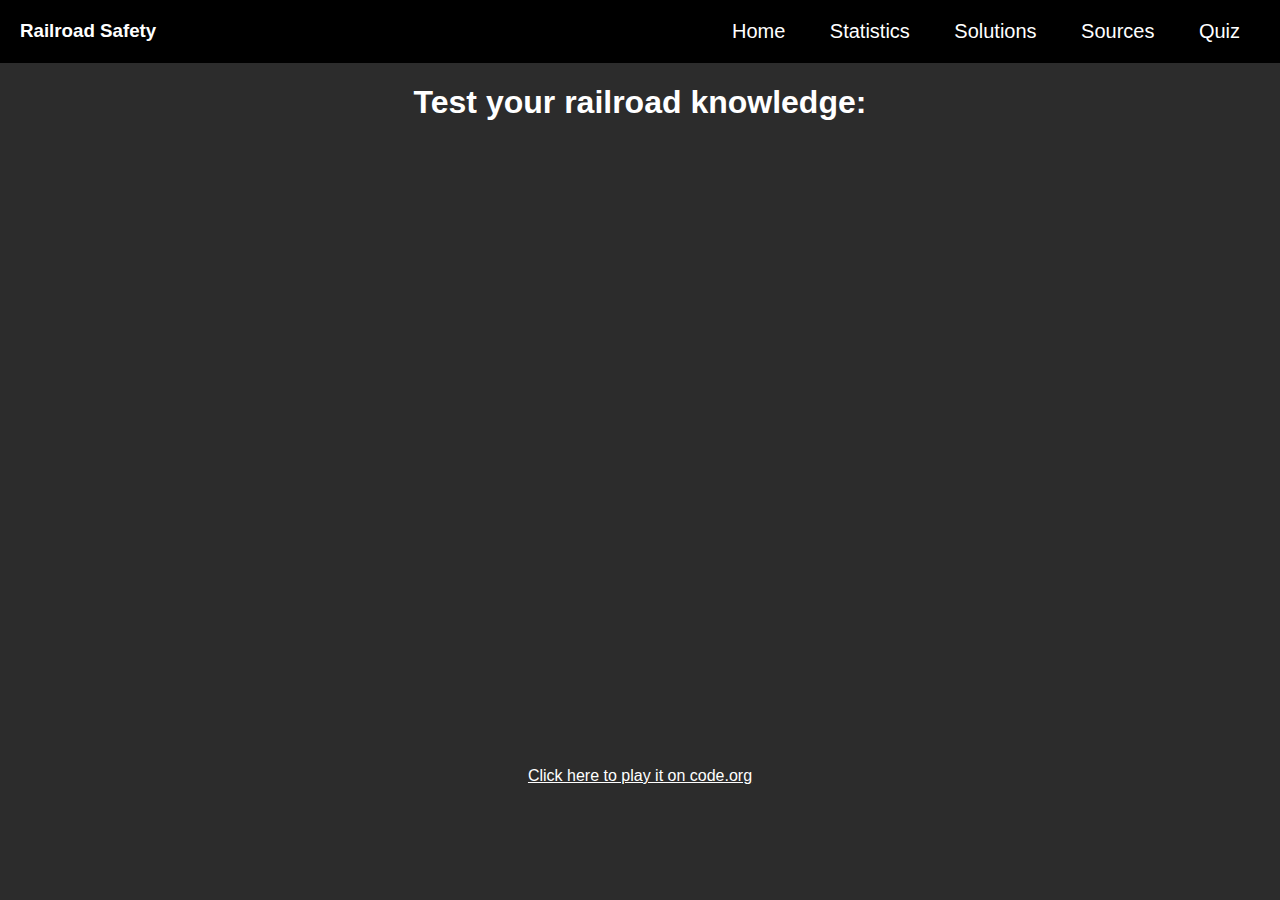
<file: quiz.html>
<!DOCTYPE html>
<html lang="en">
<head>
    <meta charset="UTF-8">
    <meta http-equiv="X-UA-Compatible" content="IE=edge">
    <meta name="viewport" content="width=device-width, initial-scale=1.0">
    <!--<link rel="stylesheet" href="./secondary.css">-->
    <link rel="stylesheet" href="./index.css">
    <title>Quiz</title>
    <style ></style>
</head>
<header id = "header">
    <div id = 'headerdiv'>
        <h3 class="heading">Railroad Safety</h3>
        <nav id = "nav1">
            <a class="nav-link" href="./index.html">Home</a>
            <a class="nav-link" href="./stats.html">Statistics</a>
            <a class="nav-link" href="./solutions.html">Solutions</a>
            <a class="nav-link" href="./sources.html">Sources</a>
            <a class="nav-link" href="./quiz.html">Quiz</a>
        </nav>
    </div>
</header>
<body>
    <center><h1>Test your railroad knowledge:</h1></center>
    <center><iframe width="392" height="620" style="border: 0px;" src="https://studio.code.org/projects/applab/aQBBNpIGIfeSzqH4Rq4XTTfgWYSyS2dTx1AYjm0J_vo/embed" title="Railroad Safety Quiz"></iframe></center>
    <center><a href="https://studio.code.org/projects/applab/aQBBNpIGIfeSzqH4Rq4XTTfgWYSyS2dTx1AYjm0J_vo" target="_blank">Click here to play it on code.org</a></center>
</body>
</html>
</file>
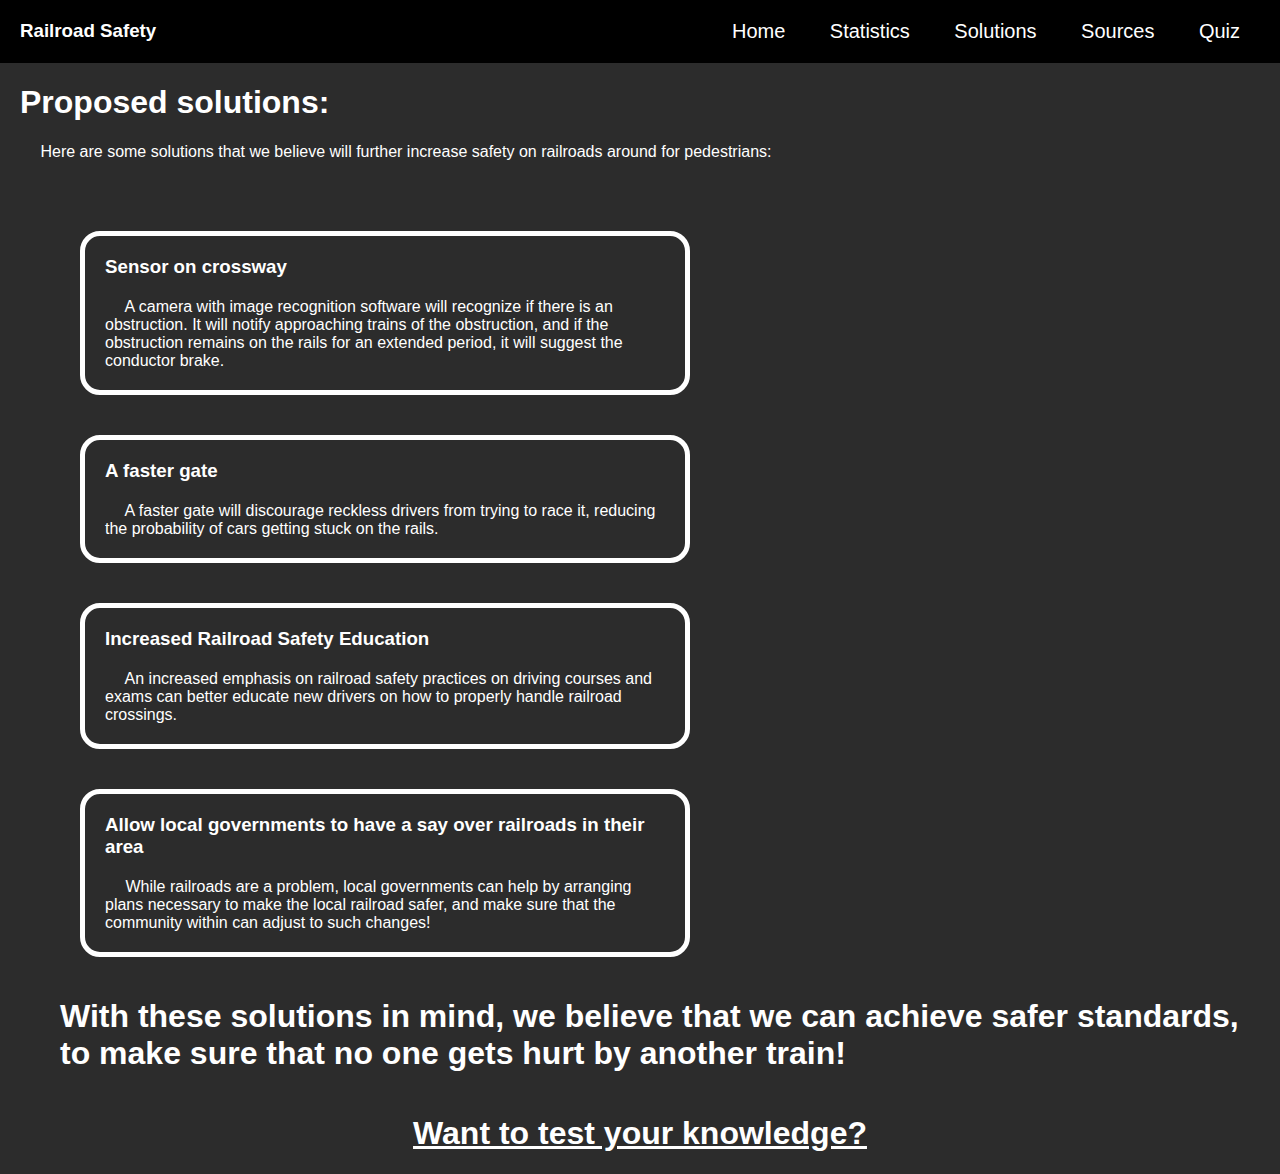
<file: solutions.html>
<!DOCTYPE html>
<html lang="en">
<head>
    <meta charset="UTF-8">
    <meta http-equiv="X-UA-Compatible" content="IE=edge">
    <meta name="viewport" content="width=device-width, initial-scale=1.0">
    <link rel="stylesheet" href="./index.css">
    <!--<link rel="stylesheet" href="./index.css">-->
    <title>Solutions</title>
</head>
<header id = "header">
    <div id = 'headerdiv'>
        <h3 class="heading">Railroad Safety</h3>
        <nav id = "nav1">
            <a class="nav-link" href="./index.html">Home</a>
            <a class="nav-link" href="./stats.html">Statistics</a>
            <a class="nav-link" href="./solutions.html">Solutions</a>
            <a class="nav-link" href="./sources.html">Sources</a>
            <a class="nav-link" href="./quiz.html">Quiz</a>
        </nav>
    </div>
</header>
<body>
    <div class = 'content' style="margin: 20px;">
                <h1>Proposed solutions:</h1>
                <p>&emsp; Here are some solutions that we believe will further increase safety on railroads around for pedestrians:</p>
            <br>
        <ul>
            <div class="listitem">
                <h3>Sensor on crossway</h3>
                <p>&emsp; A camera with image recognition software will recognize if there is an obstruction. It will notify approaching trains of the obstruction, and if the obstruction remains on the rails for an extended period, it will suggest the conductor brake. </p>
            </div>
            <br>
            <div class="listitem">
                <h3>A faster gate</h3>
                <p>&emsp; A faster gate will discourage reckless drivers from trying to race it, reducing the probability of cars getting stuck on the rails.</p>
            </div>
            <br>
            <div class="listitem">
                <h3>Increased Railroad Safety Education</h3>
                <p>&emsp; An increased emphasis on railroad safety practices on driving courses and exams can better educate new drivers on how to properly handle railroad crossings.</p>
            </div>
            <br>
            <div class="listitem">
                <h3>Allow local governments to have a say over railroads in their area</h3>
                <p>&emsp; While railroads are a problem, local governments can help by arranging plans necessary to make the local railroad safer, and make sure that the community within can adjust to such changes!</p>
            </div>
            <h1>With these solutions in mind, we believe that we can achieve safer standards, to make sure that no one gets hurt by another train!</h1>
        </ul>
        <center><h1><a href="./quiz.html" style="margin: 20px;">Want to test your knowledge?</a></h1></center>
    </div>
</body>
</html>
</file>
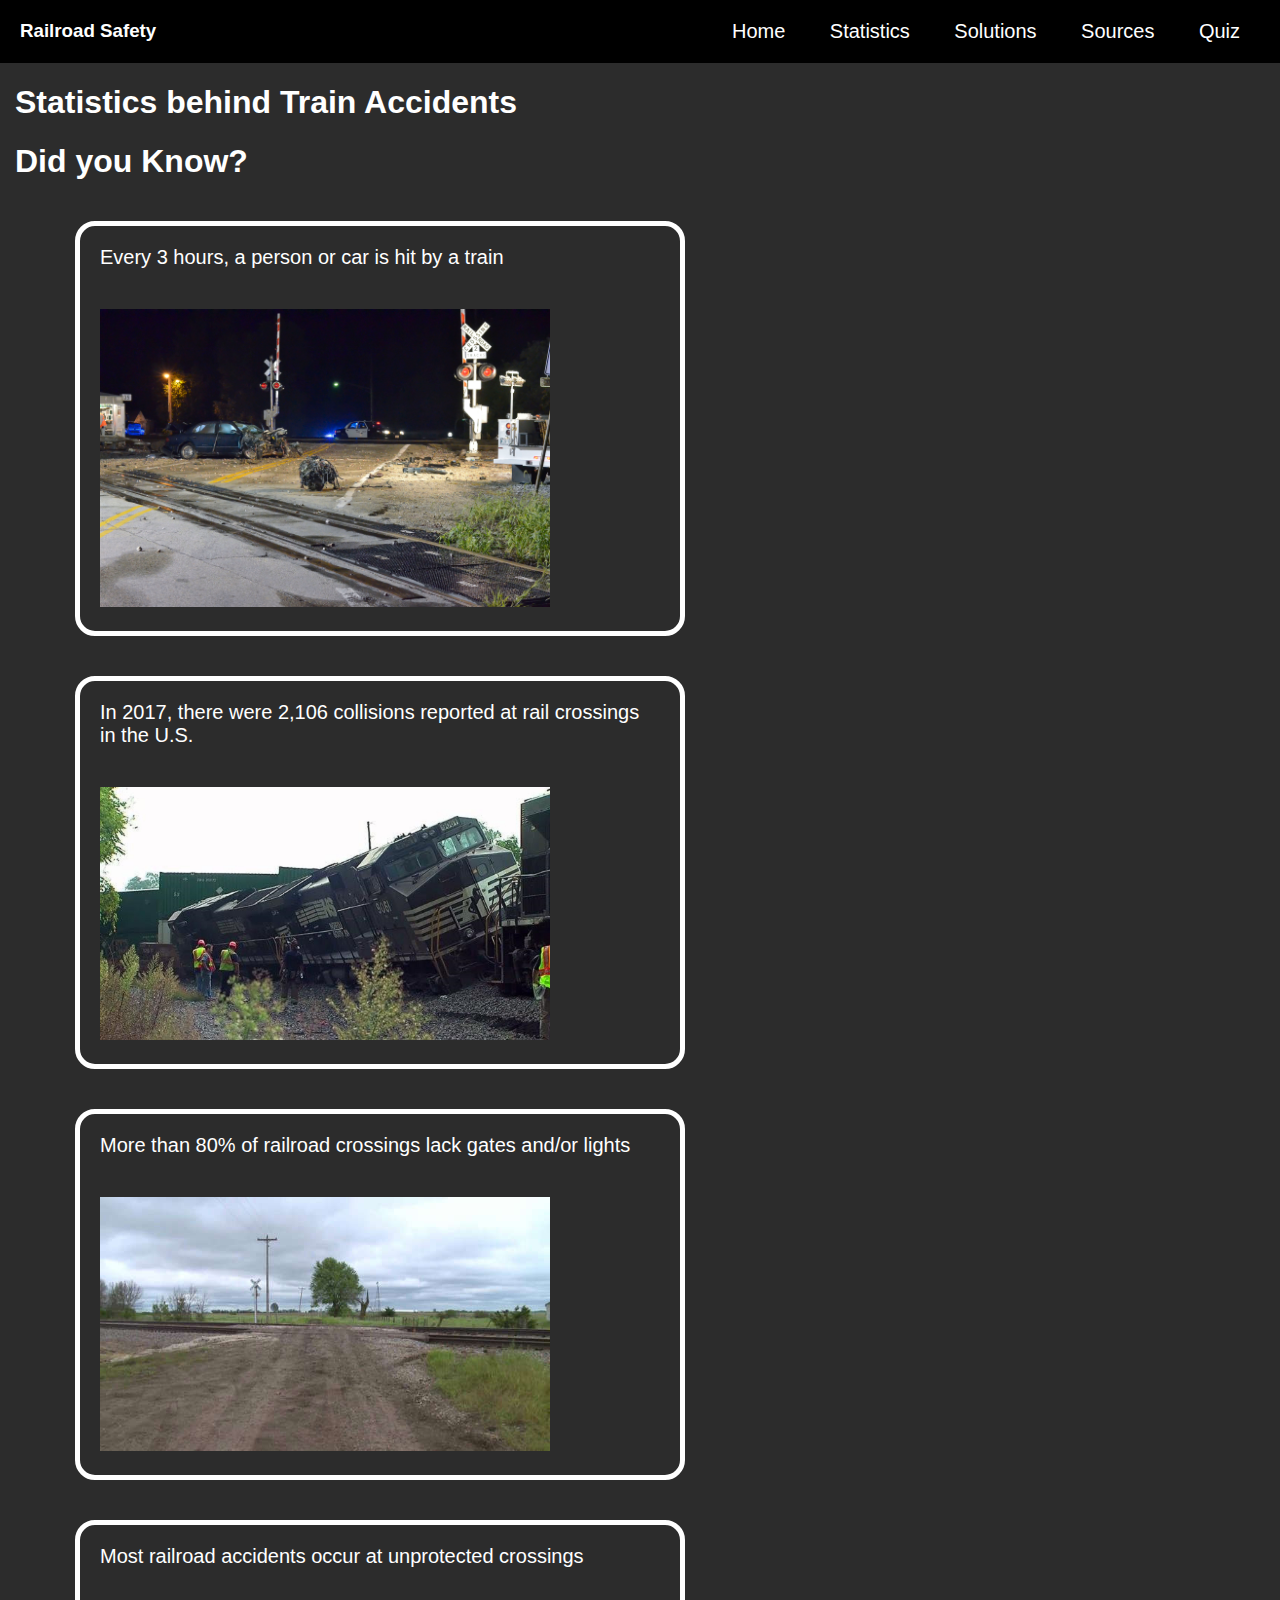
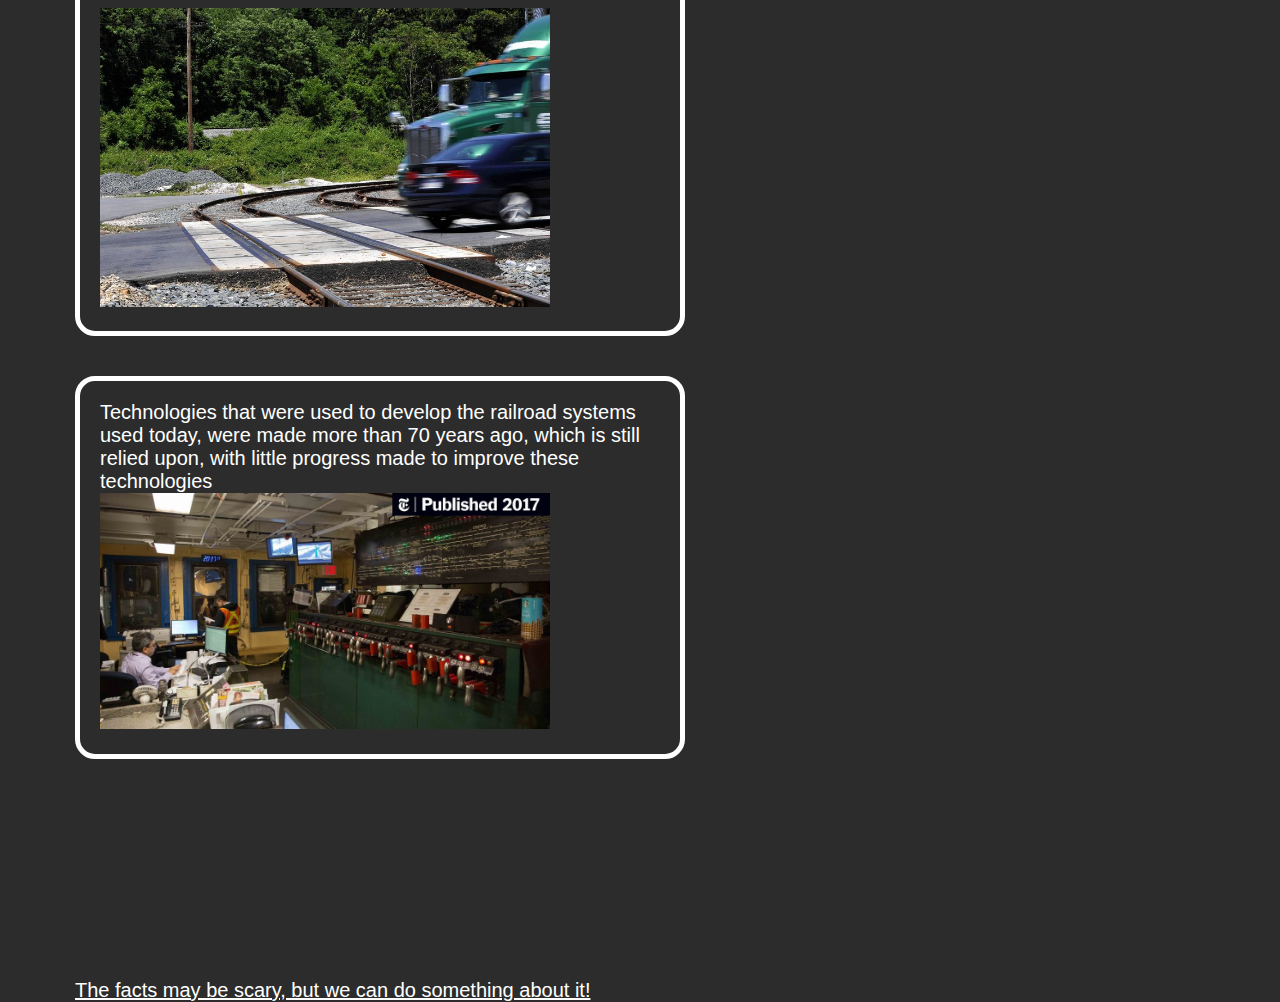
<file: stats.html>
<!DOCTYPE html>
<html lang="en">
<head>
    <meta charset="UTF-8">
    <meta http-equiv="X-UA-Compatible" content="IE=edge">
    <meta name="viewport" content="width=device-width, initial-scale=1.0">
    <!--<link rel="stylesheet" href="./secondary.css">-->
    <link rel="stylesheet" href="./index.css">
    <title>Statistics</title>
    <style ></style>
</head>
<header id = "header">
    <div id = 'headerdiv'>
        <h3 class="heading">Railroad Safety</h3>
        <nav id = "nav1">
            <a class="nav-link" href="./index.html">Home</a>
            <a class="nav-link" href="./stats.html">Statistics</a>
            <a class="nav-link" href="./solutions.html">Solutions</a>
            <a class="nav-link" href="./sources.html">Sources</a>
            <a class="nav-link" href="./quiz.html">Quiz</a>
        </nav>
    </div>
</header>
<body>
    <div class = 'content'>
    <h1>Statistics behind Train Accidents</h1>
    <h1>Did you Know?</h1>
    <ul>
        
        <div class="listitem"><li>Every 3 hours, a person or car is hit by a train</li> <img src="./images/train_crash_1.jpg"></div>
        <div class="listitem"><li>In 2017, there were 2,106 collisions reported at rail crossings in the U.S.</li> <img src="./images/train_crash_2.jpg"></div>
        <!--Insert more statistics-->
        <div class="listitem"><li>More than 80% of railroad crossings lack gates and/or lights</li><img src="./images/ruralrailroad.jpeg"></div>
        <div class="listitem"><li>Most railroad accidents occur at unprotected crossings</li><img src="./images/img4.jpeg"></div>
        <div class="listitem"><li>Technologies that were used to develop the railroad systems used today, were made more than 70 years ago, which is still relied upon, with little progress made to improve these technologies<img src="./images/img6.jpeg"></li></div>
        <a href="./solutions.html" style="font-size:20px; width: 600px; margin: 20px; position: relative; right: 0px; left: 0px; top: 180px;">The facts may be scary, but we can do something about it!</a>
    </ul>
    <!--h1>The facts may be scary, but we can do something about it!</h1-->
    <!--<a href="./solutions.html" style="text-align: center; font-size: 20px; position: absolute; right: 0px; left: 0px;">The facts may be scary, but we can do something about it!</a>-->
    </div>
</body>
</html>
</file>
<file: index.css>
html{
  background-color: rgb(44, 44, 44);
  color: white;
  font-family: Verdana, Geneva, Tahoma, sans-serif;
  margin: 0px;
}

#mainbody{
  text-align: center;
}

body{
  margin: 0px;
}

.content{
  margin-left: 15px;
}

.nav-link{
  font-size: 20px;
}

#headerdiv a:link {
  background-color: black;
  color: white;
  padding: 10px 20px;
  text-align: center;
  text-decoration: none;
}

#headerdiv a:hover{
  background-color: white;
  color: black;
}

a:link {
  color: white;
}
  
  /* visited link */
a:visited {
  color: white;
}
  
  /* mouse over link */
a:hover {
  color: black;
}
  
  /* selected link */
a:active {
    color: white;
}

#headerdiv{
  display: flex;
  flex-wrap: wrap;
  justify-content: space-between;
  background-color: black;
}

#headerdiv > * {
  margin: 20px;
  padding: 0px;
}

/*meant for second sites*/
nav a {
  font-size: 20px;
  color: white;
}
img {
  width: 150px;
  height: 100px;
}

nav {
  margin: 20px;
  padding: 0px;
}

nav a:hover {
  color: black;
}

#current_tab {
  color: black;
}

li{
  font-size: 20px;
}

ul{
  display: flex;
  flex-wrap: wrap;
}

.listitem{
  width: 600px;
  margin: 20px;
  border: 5px solid white;
  border-radius: 20px;
  list-style-type: none;
}

.listitem > *{
  margin: 20px;
}

.listitem li{
  font-size: 20px;
}

.listitem img{
  width: 450px;
  height: auto;
}
</file>
